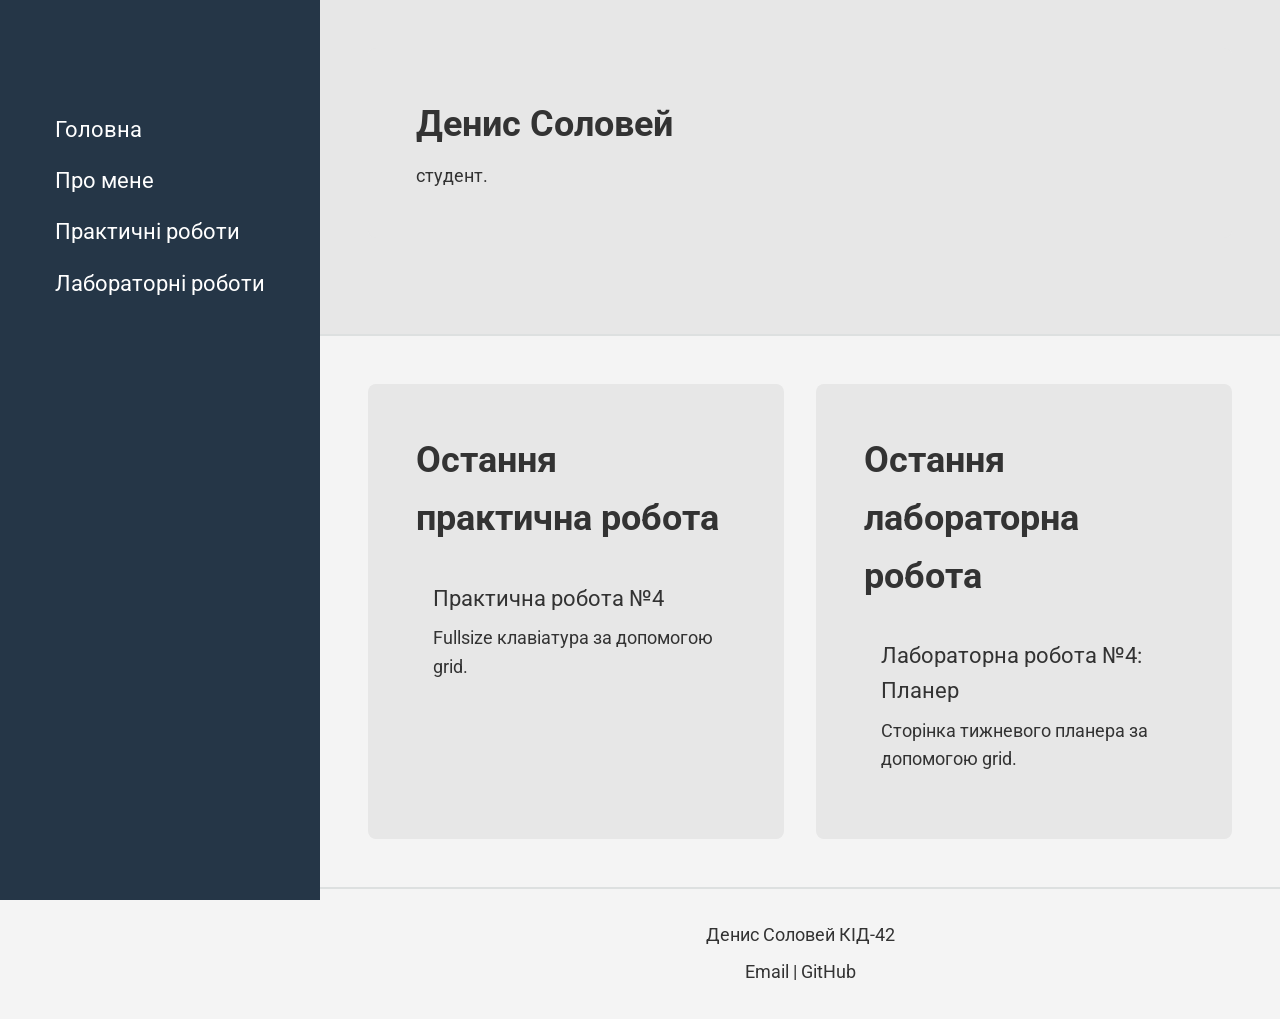
<file: index.html>
<!DOCTYPE html>
<html lang="uk">
<head>
    <meta charset="UTF-8">
    <meta name="viewport" content="width=device-width, initial-scale=1.0">
    <title>Головна</title>
    
    <link rel="preconnect" href="https://fonts.googleapis.com">
    <link rel="preconnect" href="https://fonts.gstatic.com" crossorigin>
    <link href="https://fonts.googleapis.com/css2?family=Roboto:ital,wght@0,100..900;1,100..900&display=swap" rel="stylesheet">

    <link rel="stylesheet" href="./styles.css">

    <meta name="viewport" content="width=device-width, initial-scale=1.0">
</head>

<body>
    <header class="headercontainer">
        <nav>
            <ul>
                <li><a href="index.html">Головна</a></li>
                <li><a href="about.html">Про мене</a></li>
                <li><a href="prs.html">Практичні роботи</a></li>
                <li><a href="labs.html">Лабораторні роботи</a></li>
            </ul>
        </nav>
    </header>
    <main>
        <div class="banner">
            <div class="wrapper">
                <div class="container">
                    <div>
                        <h1> Денис Соловей</h1>
                        <p>студент.</p>
                    </div>
                </div>
            </div>
        </div>
            
        

        <div class="wrapper">
            <div class="two-columns">
                <div class="container">
                <h1>Остання практична робота</h1>
                <ul>
                    <li>
                        <a href="./prs/pr4/pr4.html" class="work-card">
                            <h3>Практична робота №4</h3>
                            <p>Fullsize клавіатура за допомогою grid.</p>
                        </a>
                    </li>
                </ul>
            </div>

            <div class="container">
                <h1>Остання лабораторна робота</h1>
                <ul>
                    <li>
                        <a href="./labs/lab4/lab4.html" class="work-card">
                            <h3>Лабораторна робота №4: Планер</h3>
                            <p>Сторінка тижневого планера за допомогою grid.</p>
                        </a>
                    </li>
                </ul>
            </div>
        </div>  
    </main>

    <footer>
        <div class="footercontainter">
            <p>Денис Соловей КІД-42</p>
            <p>
                <a href="mailto:denis.solovey66@gmail.com">Email</a>
                |
                <a href="https://github.com/deNolD6" target="_blank">GitHub</a>
            </p>
        </div>
    </footer>

</body>
</html>
</file>
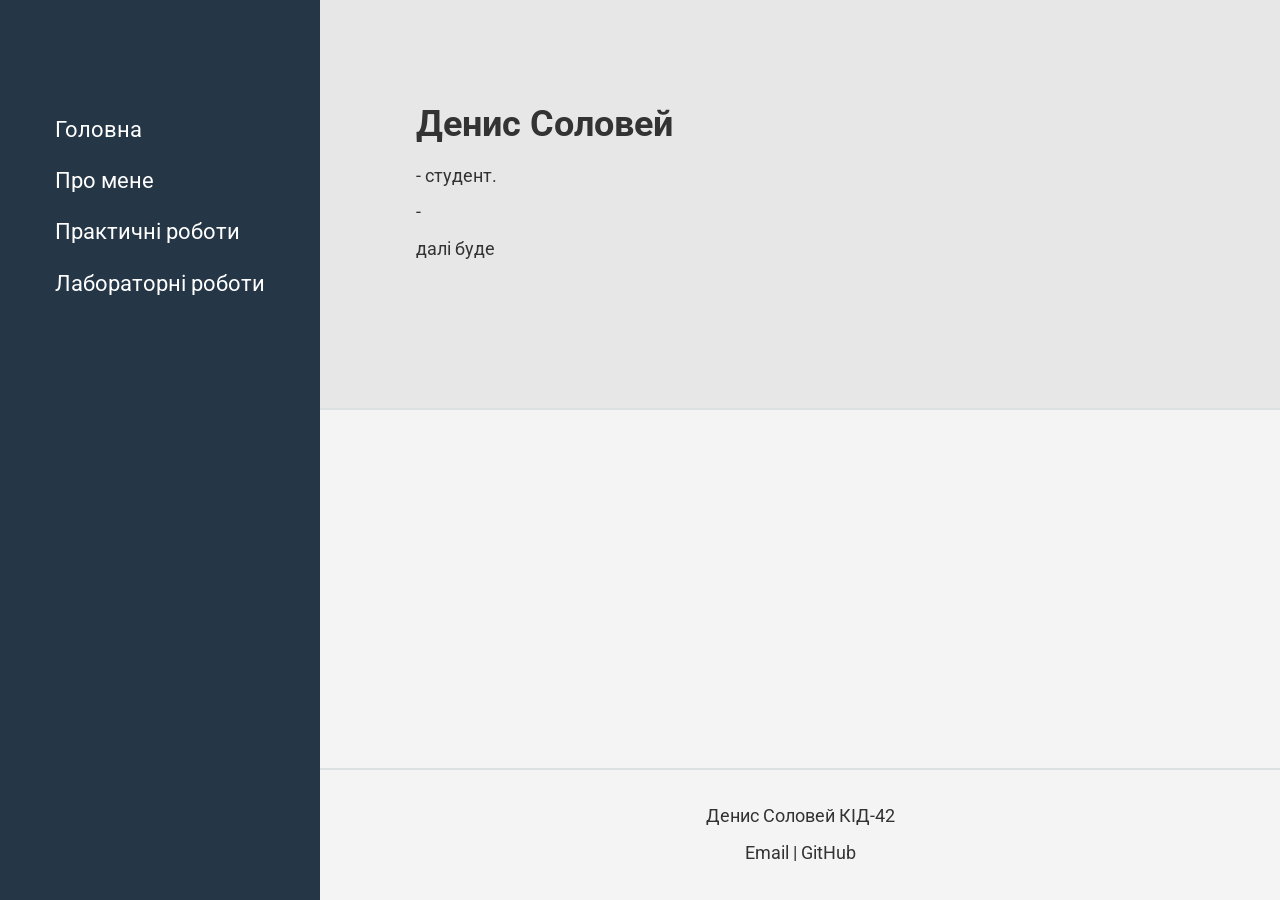
<file: about.html>
<!DOCTYPE html>
<html lang="uk">
<head>
    <meta charset="UTF-8">
    <meta name="viewport" content="width=device-width, initial-scale=1.0">
    <title>Про мене</title>
    
    <link rel="preconnect" href="https://fonts.googleapis.com">
    <link rel="preconnect" href="https://fonts.gstatic.com" crossorigin>
    <link href="https://fonts.googleapis.com/css2?family=Roboto:wght@400;500;700&display=swap" rel="stylesheet">
    <link rel="stylesheet" href="./styles.css">

    <meta name="viewport" content="width=device-width, initial-scale=1.0">
</head>
<body>

    <header class="headercontainer">
        <nav">
            <ul>
                <li><a href="index.html">Головна</a></li>
                <li><a href="about.html">Про мене</a></li>
                <li><a href="prs.html">Практичні роботи</a></li>
                <li><a href="labs.html">Лабораторні роботи</a></li>
            </ul>
        </nav>
    </header>

    <main>
        <div class="banner">
            <div class="wrapper">
                <div class="container">
                    <div>
                        <h1> Денис Соловей</h1>
                        <p>- студент.</p>
                        <p>- </p>
                        <p>далі буде</p>
                    </div>
                </div>
            </div>
        </div>
    </main>

    <footer>
        <div class="footercontainter">
            <p>Денис Соловей КІД-42</p>
            <p>
                <a href="mailto:denis.solovey66@gmail.com">Email</a>
                |
                <a href="https://github.com/deNolD6" target="_blank">GitHub</a>
            </p>
        </div>
    </footer>

</body>
</html>
</file>
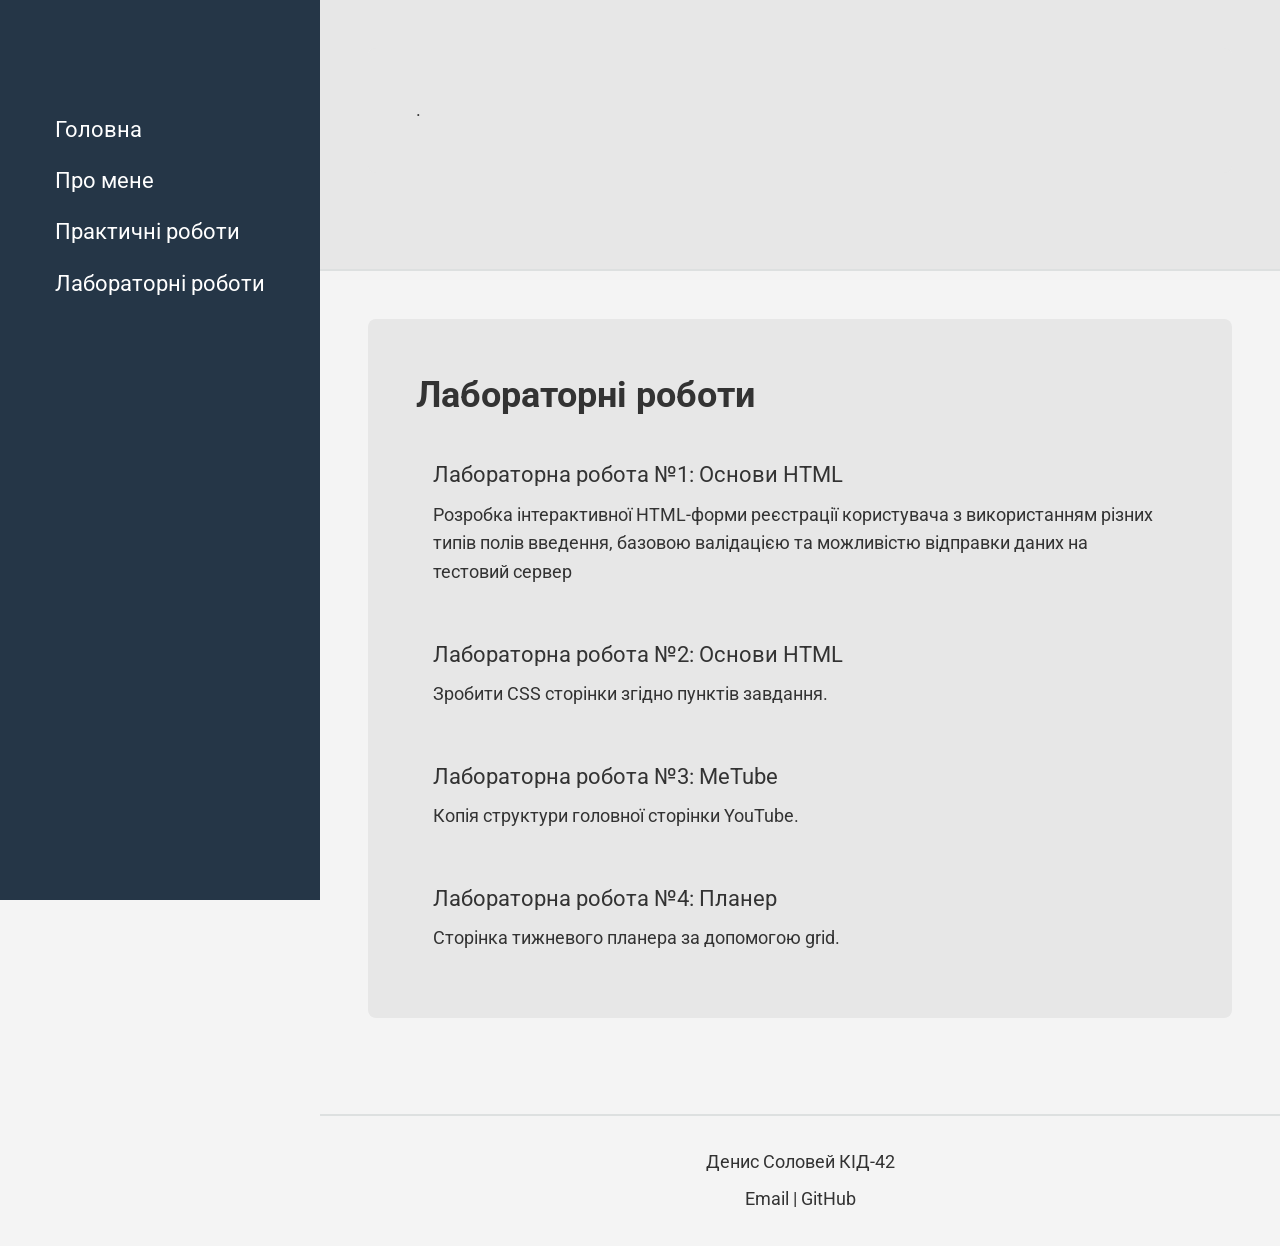
<file: labs.html>
<!DOCTYPE html>
<html lang="uk">
<head>
    <meta charset="UTF-8">
    <meta name="viewport" content="width=device-width, initial-scale=1.0">
    <title>Лабораторні роботи</title>
    
    <link rel="preconnect" href="https://fonts.googleapis.com">
    <link rel="preconnect" href="https://fonts.gstatic.com" crossorigin>
    <link href="https://fonts.googleapis.com/css2?family=Roboto:wght@400;500;700&display=swap" rel="stylesheet">
    <link rel="stylesheet" href="./styles.css">

    <meta name="viewport" content="width=device-width, initial-scale=1.0">
</head>
<body>

    <header class="headercontainer">
        <nav>
            <ul>
                <li><a href="index.html">Головна</a></li>
                <li><a href="about.html">Про мене</a></li>
                <li><a href="prs.html">Практичні роботи</a></li>
                <li><a href="labs.html">Лабораторні роботи</a></li>
            </ul>
        </nav>
    </header>

    <main>
        <div class="banner">
            <div class="wrapper">
                <div class="container">
                    <div>
                        .
                    </div>
                </div>
            </div>
        </div>

        <div class="wrapper">
            <div class="container">
                <h1>Лабораторні роботи</h1>
                <ul>
                    <li>
                        <a href="./labs/lab1/lab1.html" class="work-card">
                            <h3>Лабораторна робота №1: Основи HTML</h3>
                            <p>Розробка інтерактивної HTML-форми реєстрації користувача з використанням різних типів полів введення, базовою валідацією та можливістю відправки даних на тестовий сервер</p>
                        </a>
                    </li>
                    <li>
                        <a href="./labs/lab2/lab2.html" class="work-card">
                            <h3>Лабораторна робота №2: Основи HTML</h3>
                            <p>Зробити CSS сторінки згідно пунктів завдання.</p>
                        </a>
                    </li>
                    <li>
                        <a href="./prs/pr3/pr3.html" class="work-card">
                            <h3>Лабораторна робота №3: MeTube</h3>
                            <p>Копія структури головної сторінки YouTube.</p>
                        </a>
                    </li>
                    <li>
                        <a href="./labs/lab4/lab4.html" class="work-card">
                            <h3>Лабораторна робота №4: Планер</h3>
                            <p>Сторінка тижневого планера за допомогою grid.</p>
                        </a>
                    </li>
                </ul>
                
            </div>
        </div>
    </main>

    <footer>
        <div class="footercontainter">
            <p>Денис Соловей КІД-42</p>
            <p>
                <a href="mailto:denis.solovey66@gmail.com">Email</a>
                |
                <a href="https://github.com/deNolD6" target="_blank">GitHub</a>
            </p>
        </div>
    </footer>

</body>
</html>
</file>
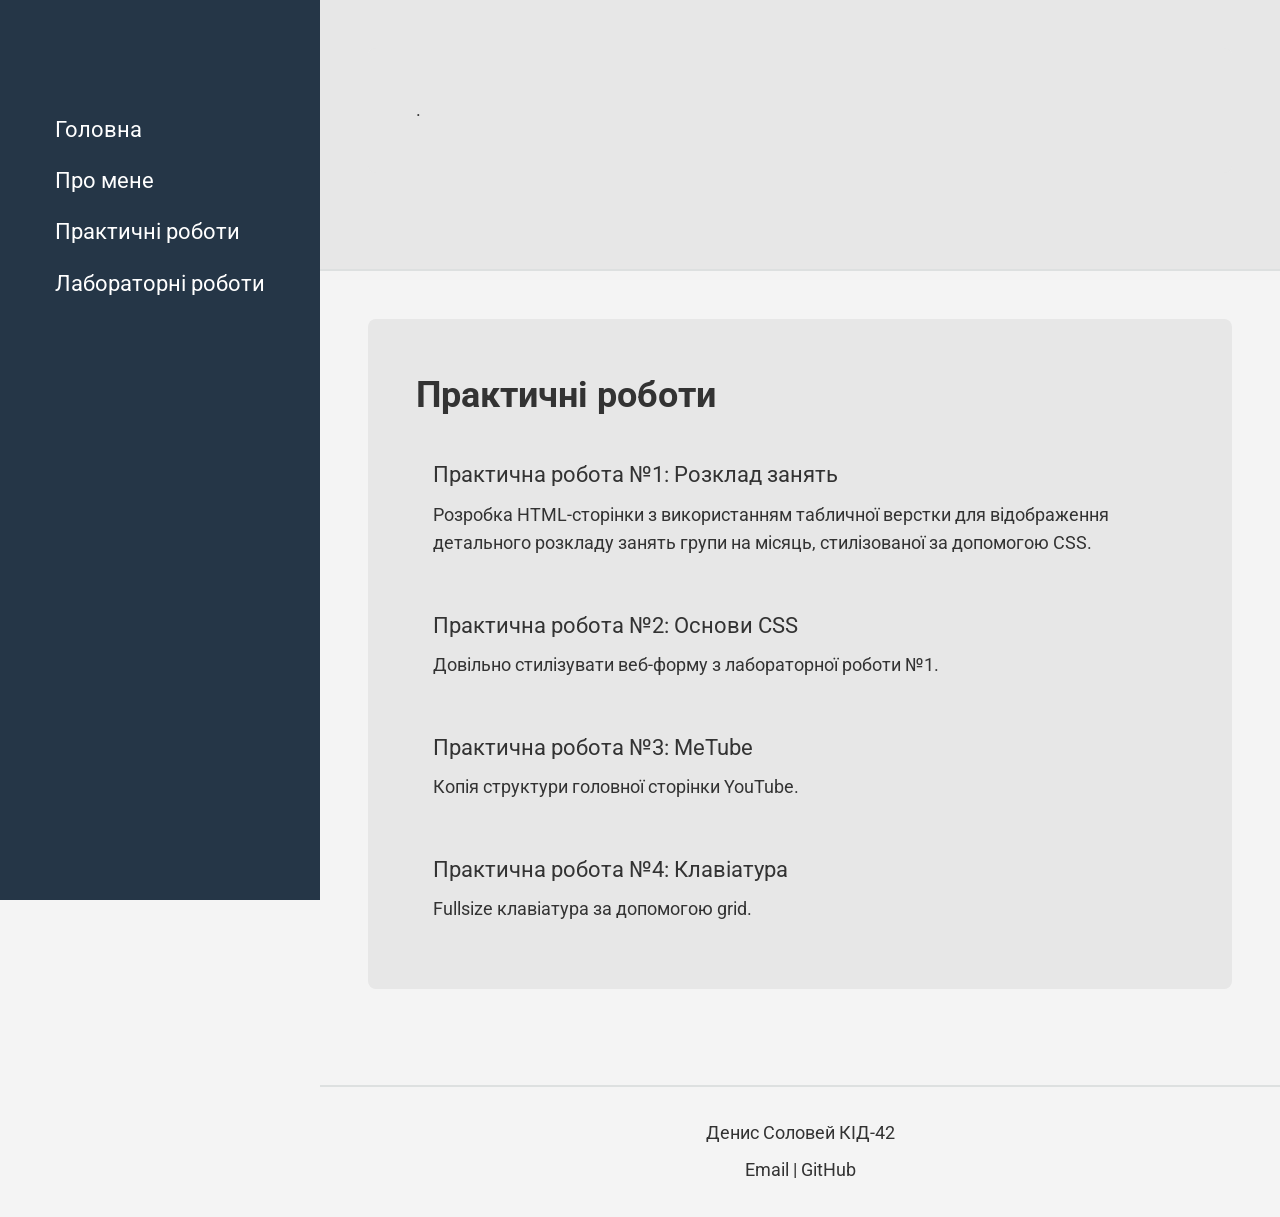
<file: prs.html>
<!DOCTYPE html>
<html lang="uk">
<head>
    <meta charset="UTF-8">
    <meta name="viewport" content="width=device-width, initial-scale=1.0">
    <title>Практичні роботи</title>
    
    <link rel="preconnect" href="https://fonts.googleapis.com">
    <link rel="preconnect" href="https://fonts.gstatic.com" crossorigin>
    <link href="https://fonts.googleapis.com/css2?family=Roboto:wght@400;500;700&display=swap" rel="stylesheet">
    <link rel="stylesheet" href="./styles.css">

    <meta name="viewport" content="width=device-width, initial-scale=1.0">
</head>
<body>

    <header class="headercontainer">
        <nav>
            <ul>
                <li><a href="index.html">Головна</a></li>
                <li><a href="about.html">Про мене</a></li>
                <li><a href="prs.html">Практичні роботи</a></li>
                <li><a href="labs.html">Лабораторні роботи</a></li>
            </ul>
        </nav>
    </header>

    <main>
        <div class="banner">
            <div class="wrapper">
                <div class="container">
                    <div>
                        .
                        
                    </div>
                </div>
            </div>
        </div>

        <div class="wrapper">
            <div class="container">
                <h1>Практичні роботи</h1>
                <ul>
                    <li>
                        <a href="./prs/pr1/pr1.html" class="work-card">
                            <h3>Практична робота №1: Розклад занять</h3>
                            <p>Розробка HTML-сторінки з використанням табличної верстки для відображення детального розкладу занять групи на місяць, стилізованої за допомогою CSS.</p>
                        </a>
                    </li>
                    <li>
                        <a href="./labs/lab1/lab1.html" class="work-card">
                            <h3>Практична робота №2: Основи CSS</h3>
                            <p>Довільно стилізувати веб-форму з лабораторної роботи №1.</p>
                        </a>
                    </li>
                   <li>
                        <a href="./prs/pr3/pr3.html" class="work-card">
                            <h3>Практична робота №3: MeTube</h3>
                            <p>Копія структури головної сторінки YouTube.</p>
                        </a>
                    </li> 
                    <li>
                        <a href="./prs/pr4/pr4.html" class="work-card">
                            <h3>Практична робота №4: Клавіатура</h3>
                            <p>Fullsize клавіатура за допомогою grid.</p>
                        </a>
                    </li> 
                </ul>
            </div>
        </div>
    </main>

    <footer>
        <div class="footercontainter">
            <p>Денис Соловей КІД-42</p>
            <p>
                <a href="mailto:denis.solovey66@gmail.com">Email</a>
                |
                <a href="https://github.com/deNolD6" target="_blank">GitHub</a>
            </p>
        </div>
    </footer>

</body>
</html>
</file>
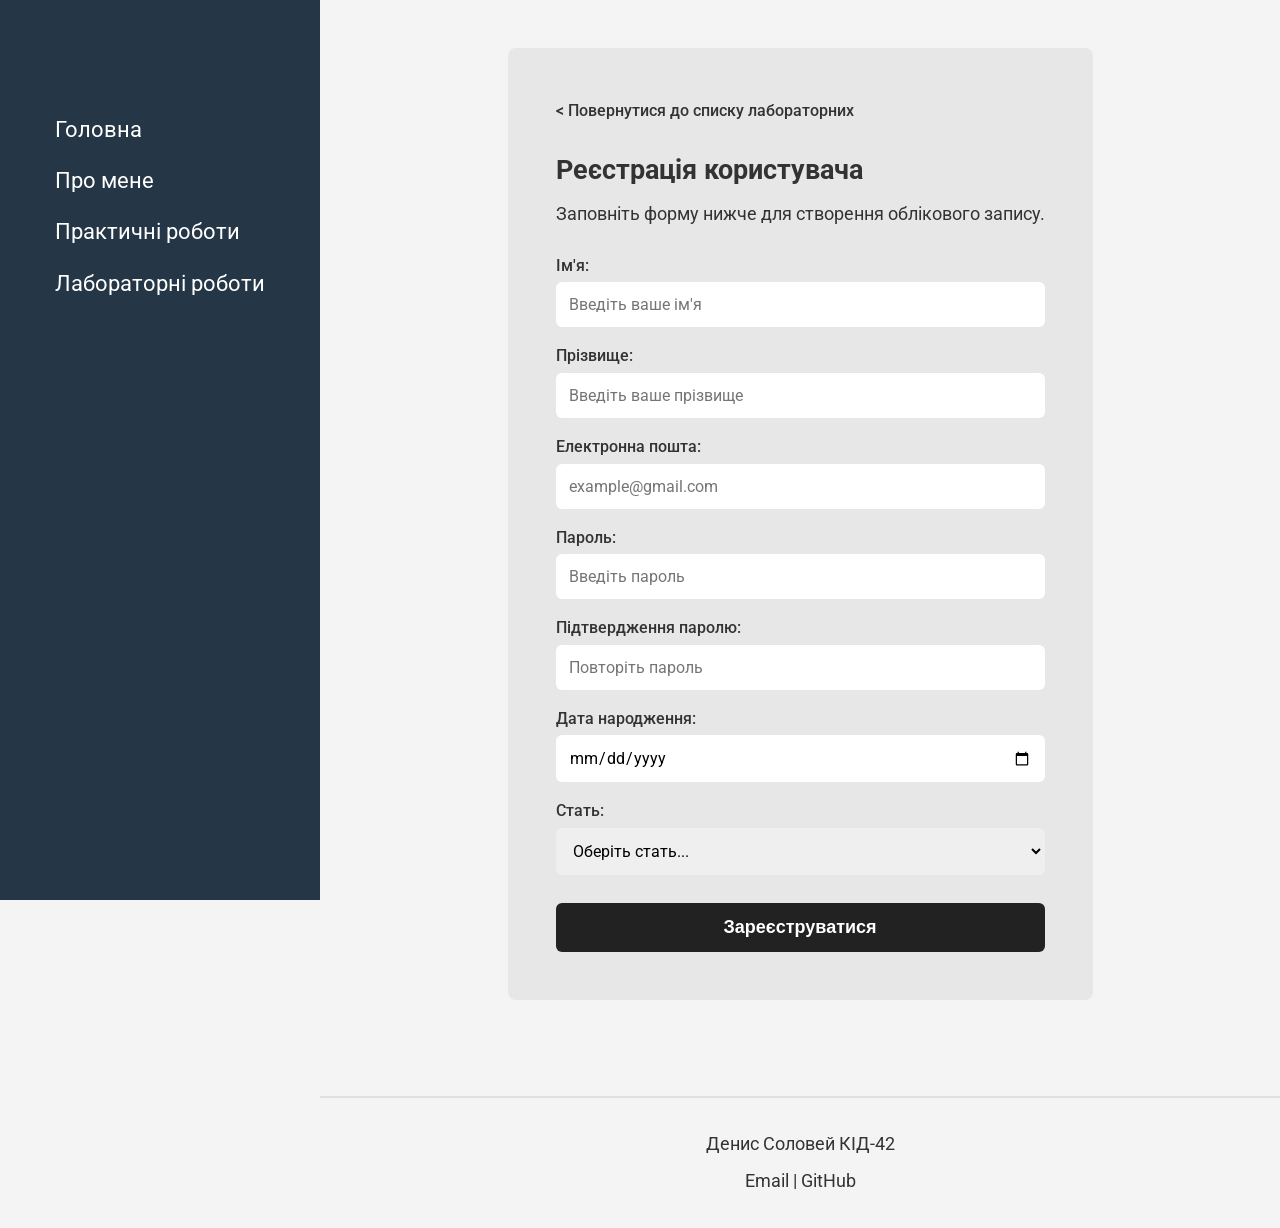
<file: labs/lab1/lab1.html>
<!DOCTYPE html>
<html lang="uk">
<head>
    <meta charset="UTF-8">
    <meta name="viewport" content="width=device-width, initial-scale=1.0">
    <title>Лабораторна робота №1</title>
    <link href="https://fonts.googleapis.com/css2?family=Roboto:wght@400;500;700&display=swap" rel="stylesheet">
    <link rel="stylesheet" href="../../styles.css">
    <link rel="stylesheet" href="lab1.css">

    <meta name="viewport" content="width=device-width, initial-scale=1.0">
</head>
<body>

    
    <header class="headercontainer">
        <nav>
            <ul>
                <li><a href="../../index.html">Головна</a></li>
                <li><a href="../../about.html">Про мене</a></li>
                <li><a href="../../prs.html">Практичні роботи</a></li>
                <li><a href="../../labs.html">Лабораторні роботи</a></li>
            </ul>
        </nav>
    </header>

    <main>
        <div class="wrapper2">
            <div class="container">
                
                <a href="../../labs.html" class="back-link">< Повернутися до списку лабораторних</a>
                
                <h2 style="margin-top: 24px;">Реєстрація користувача</h2>
                <p>Заповніть форму нижче для створення облікового запису.</p>

                
                <form action="https://webhook.site/4286625d-e7c4-4544-8a9a-938655169fe6" method="POST" class="registration-form">
                    
                    <div class="formgroup">
                        <label for="fname">Ім'я:</label>
                        <input type="text" id="fname" name="first_name" required placeholder="Введіть ваше ім'я">
                    </div>

                    <div class="formgroup">
                        <label for="lname">Прізвище:</label>
                        <input type="text" id="lname" name="last_name" required placeholder="Введіть ваше прізвище">
                    </div>

                    <div class="formgroup">
                        <label for="email">Електронна пошта:</label>
                        <input type="email" id="email" name="user_email" required placeholder="example@gmail.com">
                    </div>

                    <div class="formgroup">
                        <label for="pwd">Пароль:</label>
                        <input type="password" id="pwd" name="password" required placeholder="Введіть пароль">
                    </div>

                    <div class="formgroup">
                        <label for="pwd_confirm">Підтвердження паролю:</label>
                        <input type="password" id="pwd_confirm" name="password_confirmation" required placeholder="Повторіть пароль">
                    </div>

                    
                    <div class="formgroup">
                        <label for="dob">Дата народження:</label>
                        <input type="date" id="dob" name="date_of_birth">
                    </div>

                    <div class="formgroup">
                        <label for="gender">Стать:</label>
                        <select id="gender" name="gender">
                            <option value="">Оберіть стать...</option>
                            <option value="male">Чоловіча</option>
                            <option value="female">Жіноча</option>
                            <option value="other">Інше</option>
                        </select>
                    </div>

                    <input type="submit" value="Зареєструватися" class="submit-btn">
                </form>

            </div>
        </div>
    </main>

    <footer>
        <div class="footercontainter">
            <p>Денис Соловей КІД-42</p>
            <p>
                <a href="mailto:denis.solovey66@gmail.com">Email</a>
                |
                <a href="https://github.com/deNolD6" target="_blank">GitHub</a>
            </p>
        </div>
    </footer>
</body>
</html>
</file>
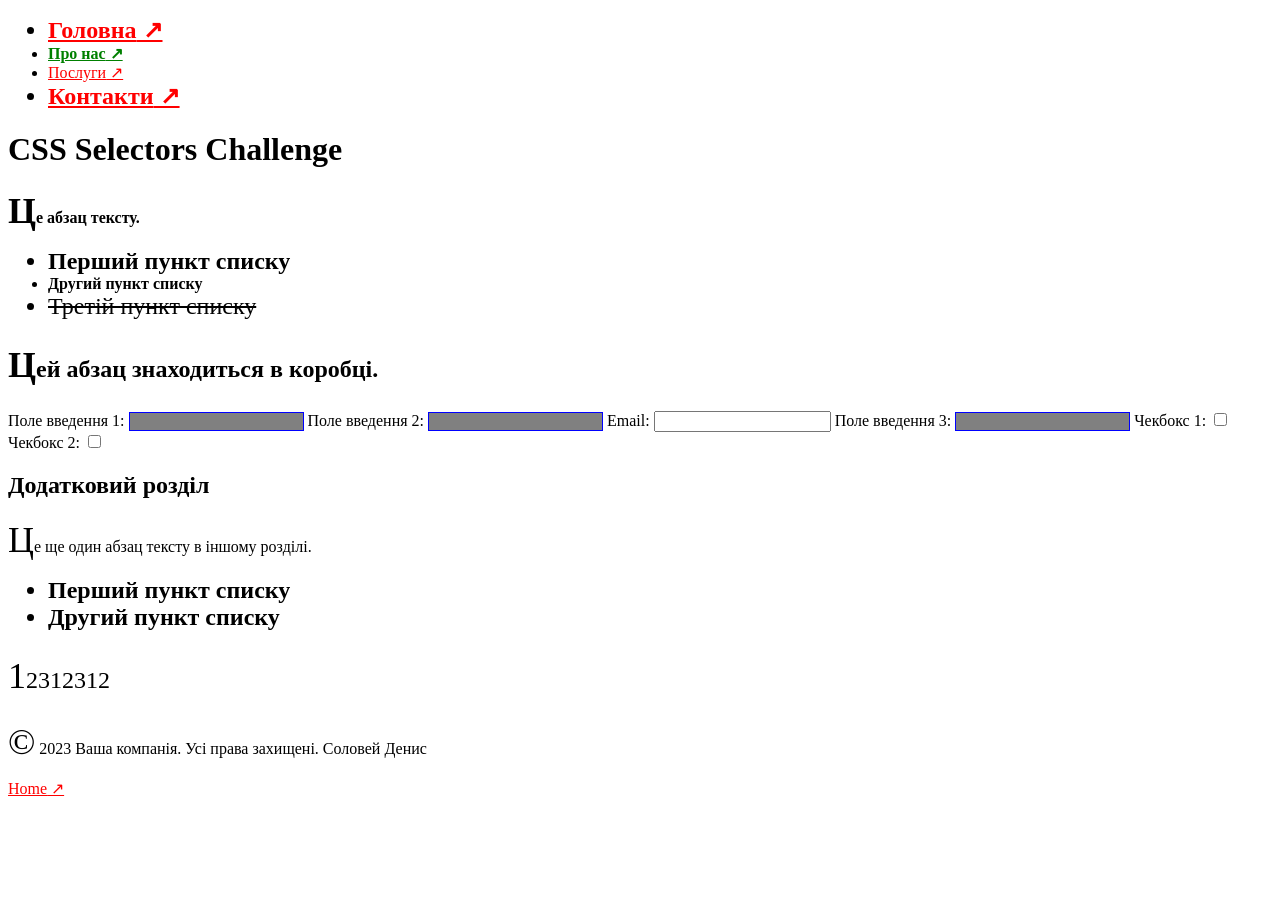
<file: labs/lab2/lab2.html>
<!DOCTYPE html>
<html lang="en">
<head>
    <meta charset="UTF-8">
    <meta name="viewport" content="width=device-width, initial-scale=1.0">
    <link href="https://fonts.googleapis.com/css2?family=Roboto:wght@400;500;700&display=swap" rel="stylesheet">
    <link rel="stylesheet" href="lab2.css">
    <title>CSS Selectors Challenge</title>
</head>
<body>
    <header>
        <nav>
            <ul>
                <li><a href="../../index.html">Головна</a></li>
                <li><a href="https://example.com">Про нас</a></li>
                <li><a href="#">Послуги</a></li>
                <li><a href="http://notrealsite.ua">Контакти</a></li>
            </ul>
        </nav>
    </header>
    <div class="container">
        <h1>CSS Selectors Challenge</h1>
        <p>Це абзац тексту.</p>
        <ul>
            <li>Перший пункт списку</li>
            <li class="special">Другий пункт списку</li>
            <li>Третій пункт списку</li>
        </ul>
        <div class="box">
            <p>Цей абзац знаходиться в коробці.</p>
        </div>
        <form>
            <label for="input1">Поле введення 1:</label>
            <input type="text" id="input1">
            <label for="input2">Поле введення 2:</label>
            <input type="text" id="input2" disabled>
            <label for="email1">Email:</label>
            <input type="email" id="email1">
            <label for="input3">Поле введення 3:</label>
            <input type="text" id="input3">
            <label for="check1">Чекбокс 1:</label>
            <input type="checkbox" id="check1">
            <label for="check2">Чекбокс 2:</label>
            <input type="checkbox" id="check2">
        </form>
    </div>
    <section>
        <h2>Додатковий розділ</h2>
        <p>Це ще один абзац тексту в іншому розділі.</p>
        <ul>
            <li>Перший пункт списку</li>
            <li>Другий пункт списку</li>
        </ul>
    </section>
    <footer>
        <p>12312312</p>
        <p>&copy; 2023 Ваша компанія. Усі права захищені.</p>
        <a href="#">Home</a>
    </footer>
</body>
</html>
</file>
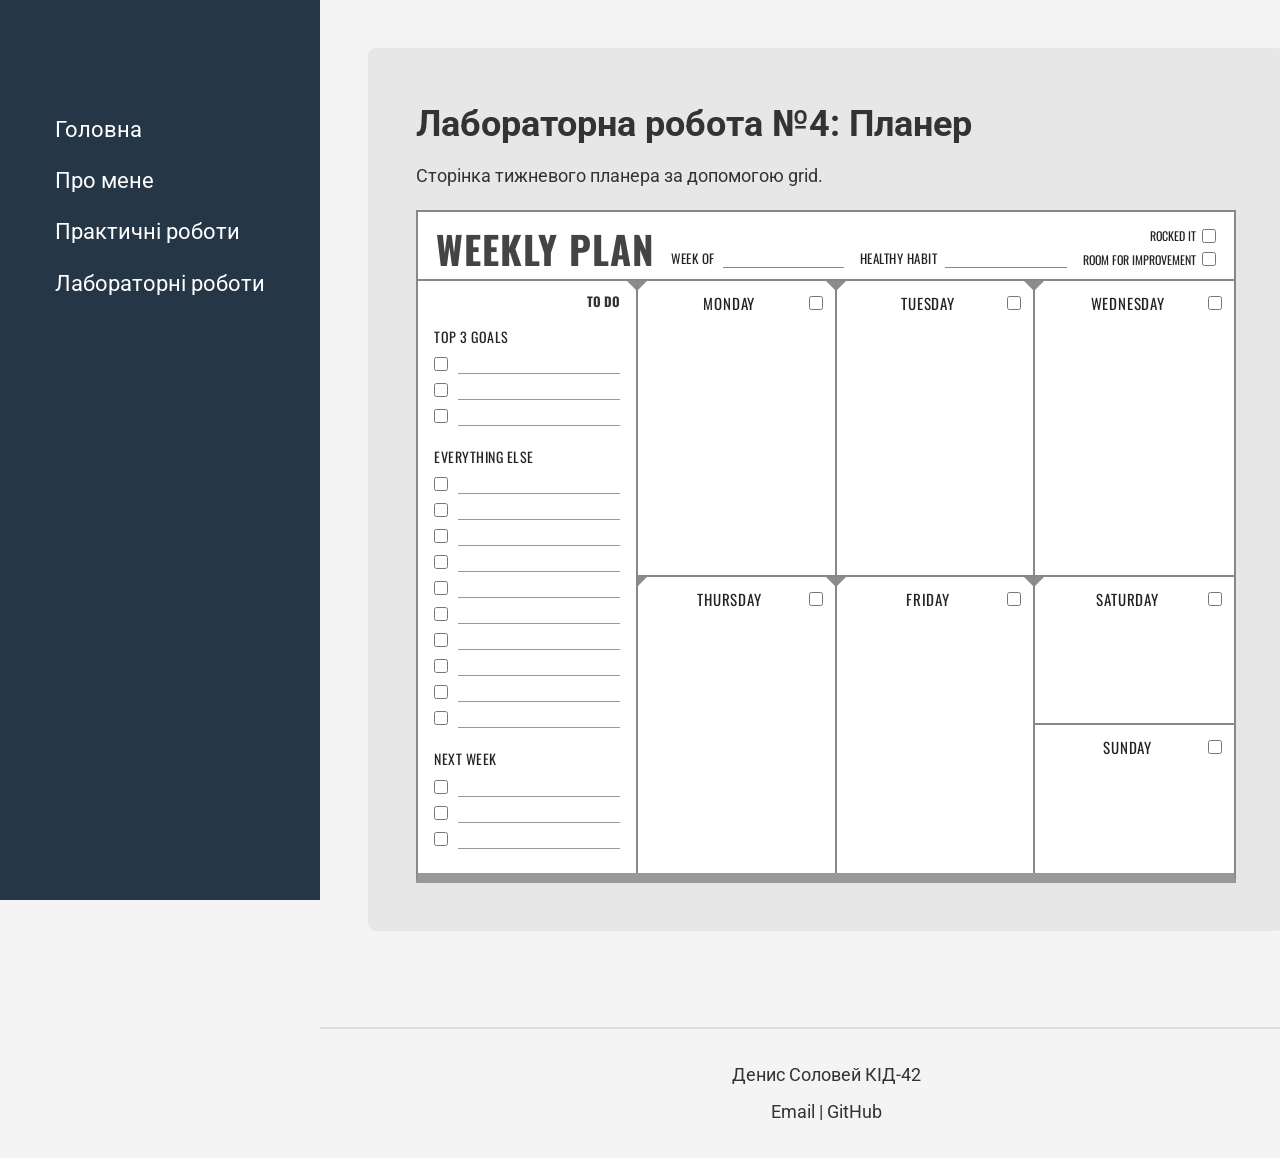
<file: labs/lab4/lab4.html>
<!DOCTYPE html>
<html lang="uk">
<head>
    <meta charset="UTF-8">
    <meta name="viewport" content="width=device-width, initial-scale=1.0">
    <title>Лабораторна робота №4</title>

    <link rel="preconnect" href="https://fonts.googleapis.com">
    <link rel="preconnect" href="https://fonts.gstatic.com" crossorigin>
    <link href="https://fonts.googleapis.com/css2?family=Oswald:wght@500;700&family=Roboto:wght@400;500;700&display=swap" rel="stylesheet">

    <link rel="stylesheet" href="../../styles.css">
    <link rel="stylesheet" href="./lab4.css">
</head>
<body>
    <header class="headercontainer">
        <nav>
            <ul>
                <li><a href="../../index.html">Головна</a></li>
                <li><a href="../../about.html">Про мене</a></li>
                <li><a href="../../prs.html">Практичні роботи</a></li>
                <li><a href="../../labs.html">Лабораторні роботи</a></li>
            </ul>
        </nav>
    </header>

    <main>
        <div class="wrapper">
            <div class="container">
                <h1>Лабораторна робота №4: Планер</h1/-*    >
                <p>Сторінка тижневого планера за допомогою grid.</p>

                <div class="planner-scroll">
                    <div class="planner">
                        
                        <div class="planner-header">
                            <h2 class="planner-title">WEEKLY PLAN</h2>

                            <label class="header-field">
                                <span>WEEK OF</span>
                                <input type="text">
                            </label>

                            <label class="header-field">
                                <span>HEALTHY HABIT</span>
                                <input type="text">
                            </label>

                            <div class="header-checks">
                                <label class="check-label">
                                    <span>ROCKED IT</span>
                                    <input type="checkbox">
                                </label>
                                <label class="check-label">
                                    <span>ROOM FOR IMPROVEMENT</span>
                                    <input type="checkbox">
                                </label>
                            </div>
                        </div>

                        
                        <aside class="todo-col">
                            <div class="todo-tag">TO DO</div>

                            <section class="todo-section">
                                <h3>TOP 3 GOALS</h3>
                                <div class="todo-row"><input type="checkbox"><input type="text"></div>
                                <div class="todo-row"><input type="checkbox"><input type="text"></div>
                                <div class="todo-row"><input type="checkbox"><input type="text"></div>
                            </section>

                            <section class="todo-section">
                                <h3>EVERYTHING ELSE</h3>
                                <div class="todo-row"><input type="checkbox"><input type="text"></div>
                                <div class="todo-row"><input type="checkbox"><input type="text"></div>
                                <div class="todo-row"><input type="checkbox"><input type="text"></div>
                                <div class="todo-row"><input type="checkbox"><input type="text"></div>
                                <div class="todo-row"><input type="checkbox"><input type="text"></div>
                                <div class="todo-row"><input type="checkbox"><input type="text"></div>
                                <div class="todo-row"><input type="checkbox"><input type="text"></div>
                                <div class="todo-row"><input type="checkbox"><input type="text"></div>
                                <div class="todo-row"><input type="checkbox"><input type="text"></div>
                                <div class="todo-row"><input type="checkbox"><input type="text"></div>
                            </section>

                            <section class="todo-section">
                                <h3>NEXT WEEK</h3>
                                <div class="todo-row"><input type="checkbox"><input type="text"></div>
                                <div class="todo-row"><input type="checkbox"><input type="text"></div>
                                <div class="todo-row"><input type="checkbox"><input type="text"></div>
                            </section>
                        </aside>

                        
                        <section class="days-grid">
                            <div class="day-card">
                                <div class="day-head">
                                    <h3>MONDAY</h3>
                                    <input type="checkbox">
                                </div>
                                <textarea></textarea>
                            </div>

                            <div class="day-card">
                                <div class="day-head">
                                    <h3>TUESDAY</h3>
                                    <input type="checkbox">
                                </div>
                                <textarea></textarea>
                            </div>

                            <div class="day-card">
                                <div class="day-head">
                                    <h3>WEDNESDAY</h3>
                                    <input type="checkbox">
                                </div>
                                <textarea></textarea>
                            </div>

                            <div class="day-card">
                                <div class="day-head">
                                    <h3>THURSDAY</h3>
                                    <input type="checkbox">
                                </div>
                                <textarea></textarea>
                            </div>

                            <div class="day-card">
                                <div class="day-head">
                                    <h3>FRIDAY</h3>
                                    <input type="checkbox">
                                </div>
                                <textarea></textarea>
                            </div>

                            
                            <div class="weekend-col">
                                <div class="day-card">
                                    <div class="day-head">
                                        <h3>SATURDAY</h3>
                                        <input type="checkbox">
                                    </div>
                                    <textarea></textarea>
                                </div>

                                <div class="day-card">
                                    <div class="day-head">
                                        <h3>SUNDAY</h3>
                                        <input type="checkbox">
                                    </div>
                                    <textarea></textarea>
                                </div>
                            </div>
                        </section>
                    </div>
                </div>
            </div>
        </div>
    </main>

    <footer>
        <div class="footercontainter">
            <p>Денис Соловей КІД-42</p>
            <p>
                <a href="mailto:denis.solovey66@gmail.com">Email</a>
                |
                <a href="https://github.com/deNolD6" target="_blank">GitHub</a>
            </p>
        </div>
    </footer>
</body>
</html>
</file>
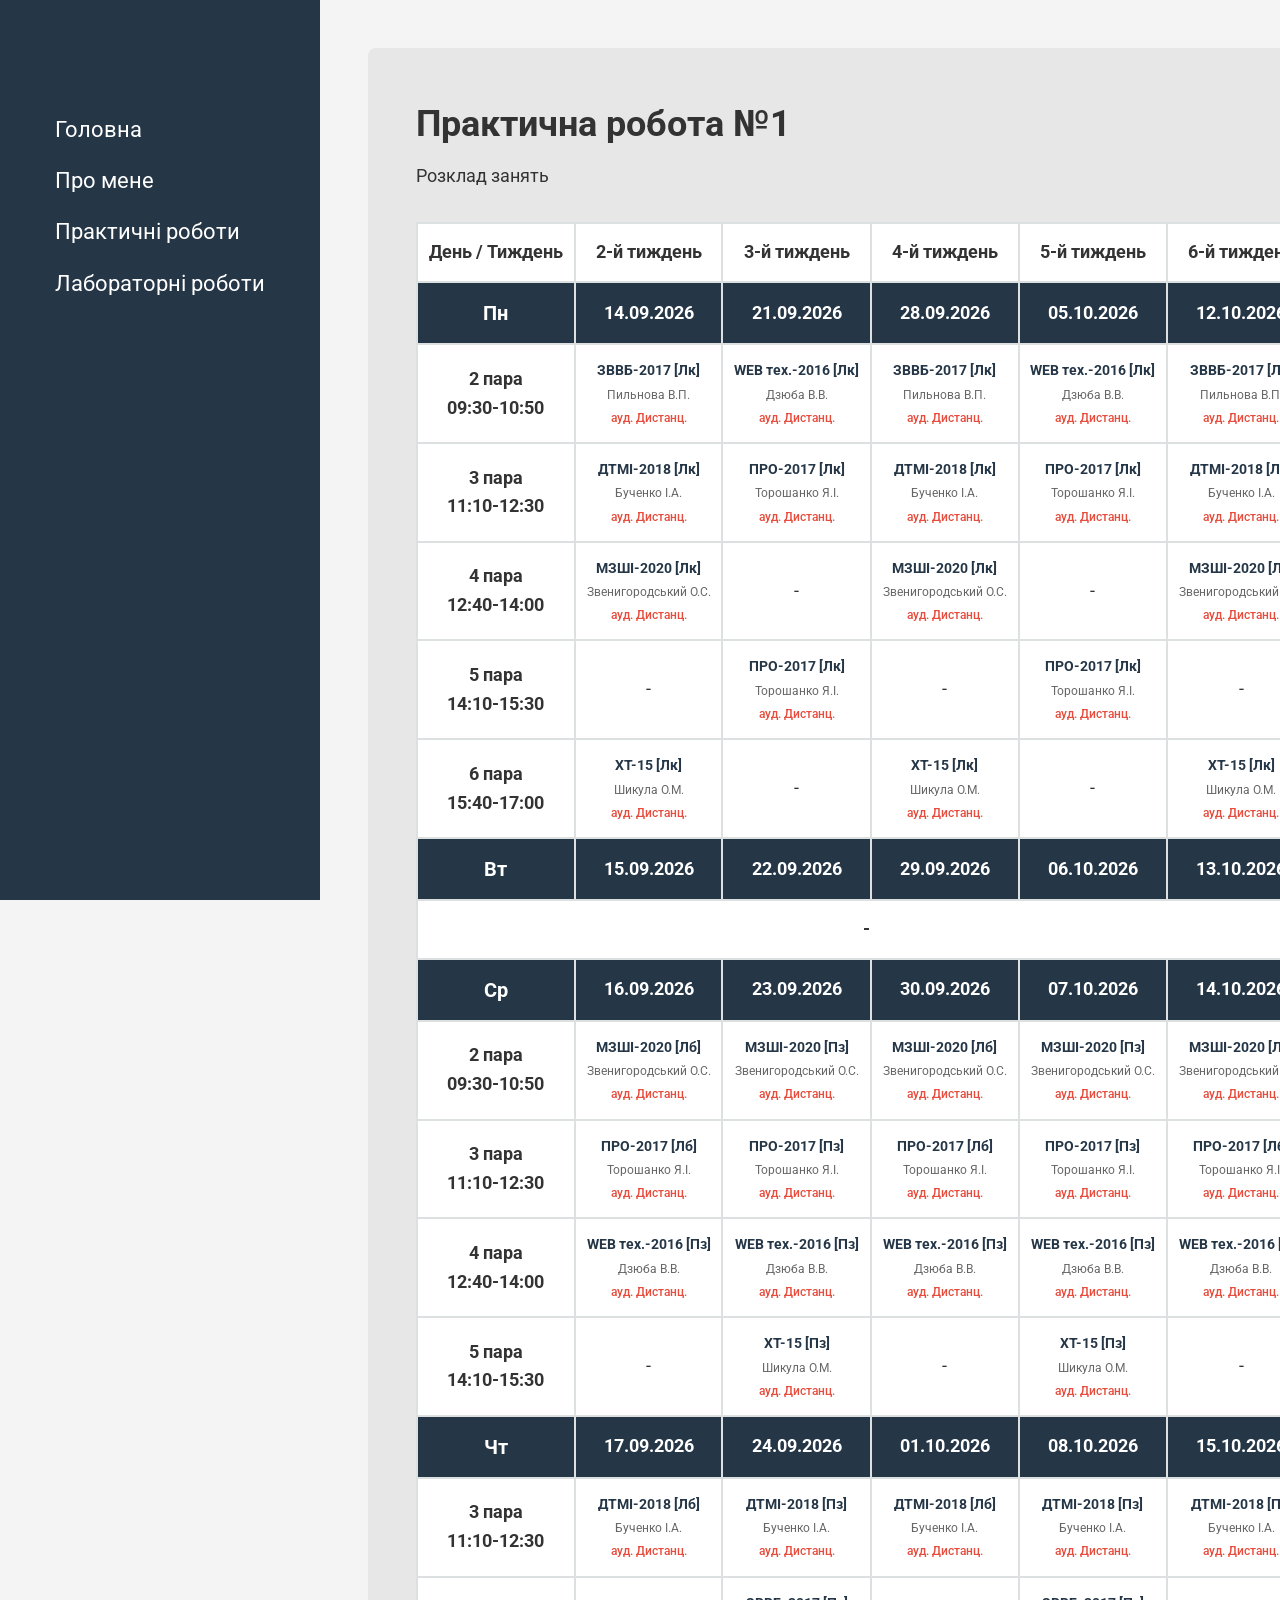
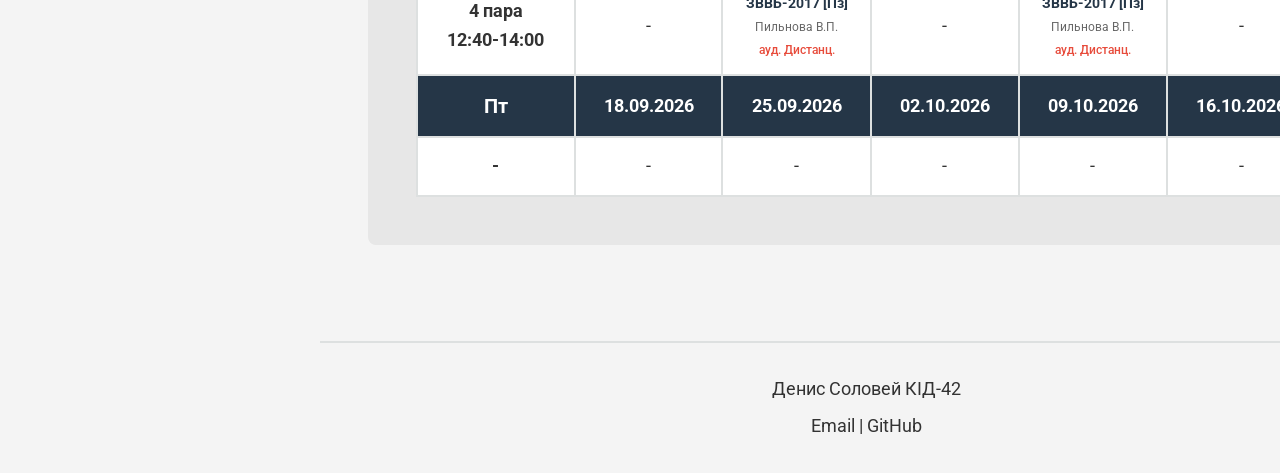
<file: prs/pr1/pr1.html>
<!DOCTYPE html>
<html lang="uk">
<head>
    <meta charset="UTF-8">
    <meta name="viewport" content="width=device-width, initial-scale=1.0">
    <title>Практична робота №1</title>
    
    <link rel="preconnect" href="https://fonts.googleapis.com">
    <link rel="preconnect" href="https://fonts.gstatic.com" crossorigin>
    <link href="https://fonts.googleapis.com/css2?family=Roboto:wght@400;500;700&display=swap" rel="stylesheet">
    
    
    <link rel="stylesheet" href="../../styles.css">
    <link rel="stylesheet" href="pr1.css">

    <meta name="viewport" content="width=device-width, initial-scale=1.0">
</head>
<body>

    
    <header class="headercontainer">
        <nav>
            <ul>
                <li><a href="../../index.html">Головна</a></li>
                <li><a href="../../about.html">Про мене</a></li>
                <li><a href="../../prs.html">Практичні роботи</a></li>
                <li><a href="../../labs.html">Лабораторні роботи</a></li>
            </ul>
        </nav>
    </header>

    <main>
       

        <div class="wrapper">
            <div class="container">
                <h1>Практична робота №1</h1>
                <p>Розклад занять</p>
                                
                <div style="margin-top: 32px;">
                    <div class="scroll">
                        <table class="table">
                            
                            <thead>
                                <tr>
                                    <th>День / Тиждень</th>
                                    <th>2-й тиждень</th>
                                    <th>3-й тиждень</th>
                                    <th>4-й тиждень</th>
                                    <th>5-й тиждень</th>
                                    <th>6-й тиждень</th>
                                </tr>
                            </thead>
                            <tbody>
                                
                                <tr style="background-color: #253647; color: white;">
                                    <td style="font-size: 20px; color: white;"><strong>Пн</strong></td>
                                    <td style="font-weight: bold; color: white;">14.09.2026</td>
                                    <td style="font-weight: bold; color: white;">21.09.2026</td>
                                    <td style="font-weight: bold; color: white;">28.09.2026</td>
                                    <td style="font-weight: bold; color: white;">05.10.2026</td>
                                    <td style="font-weight: bold; color: white;">12.10.2026</td>
                                </tr>
                                <tr>
                                    <td><strong>2 пара<br>09:30-10:50</strong></td>
                                    <td>
                                        <div class="subject">ЗВВБ-2017 [Лк]</div>
                                        <div class="teacher">Пильнова В.П.</div>
                                        <div class="room">ауд. Дистанц.</div>
                                    </td>
                                    <td>
                                        <div class="subject">WEB тех.-2016 [Лк]</div>
                                        <div class="teacher">Дзюба В.В.</div>
                                        <div class="room">ауд. Дистанц.</div>
                                    </td>
                                    <td>
                                        <div class="subject">ЗВВБ-2017 [Лк]</div>
                                        <div class="teacher">Пильнова В.П.</div>
                                        <div class="room">ауд. Дистанц.</div>
                                    </td>
                                    <td>
                                        <div class="subject">WEB тех.-2016 [Лк]</div>
                                        <div class="teacher">Дзюба В.В.</div>
                                        <div class="room">ауд. Дистанц.</div>
                                    </td>
                                    <td>
                                        <div class="subject">ЗВВБ-2017 [Лк]</div>
                                        <div class="teacher">Пильнова В.П.</div>
                                        <div class="room">ауд. Дистанц.</div>
                                    </td>
                                </tr>
                                <tr>
                                    <td><strong>3 пара<br>11:10-12:30</strong></td>
                                    <td>
                                        <div class="subject">ДТМІ-2018 [Лк]</div>
                                        <div class="teacher">Бученко І.А.</div>
                                        <div class="room">ауд. Дистанц.</div>
                                    </td>
                                    <td>
                                        <div class="subject">ПРО-2017 [Лк]</div>
                                        <div class="teacher">Торошанко Я.І.</div>
                                        <div class="room">ауд. Дистанц.</div>
                                    </td>
                                    <td>
                                        <div class="subject">ДТМІ-2018 [Лк]</div>
                                        <div class="teacher">Бученко І.А.</div>
                                        <div class="room">ауд. Дистанц.</div>
                                    </td>
                                    <td>
                                        <div class="subject">ПРО-2017 [Лк]</div>
                                        <div class="teacher">Торошанко Я.І.</div>
                                        <div class="room">ауд. Дистанц.</div>
                                    </td>
                                    <td>
                                        <div class="subject">ДТМІ-2018 [Лк]</div>
                                        <div class="teacher">Бученко І.А.</div>
                                        <div class="room">ауд. Дистанц.</div>
                                    </td>
                                </tr>
                                <tr>
                                    <td><strong>4 пара<br>12:40-14:00</strong></td>
                                    <td>
                                        <div class="subject">МЗШІ-2020 [Лк]</div>
                                        <div class="teacher">Звенигородський О.С.</div>
                                        <div class="room">ауд. Дистанц.</div>
                                    </td>
                                    <td>-</td>
                                    <td>
                                        <div class="subject">МЗШІ-2020 [Лк]</div>
                                        <div class="teacher">Звенигородський О.С.</div>
                                        <div class="room">ауд. Дистанц.</div>
                                    </td>
                                    <td>-</td>
                                    <td>
                                        <div class="subject">МЗШІ-2020 [Лк]</div>
                                        <div class="teacher">Звенигородський О.С.</div>
                                        <div class="room">ауд. Дистанц.</div>
                                    </td>
                                </tr>
                                <tr>
                                    <td><strong>5 пара<br>14:10-15:30</strong></td>
                                    <td>-</td>
                                    <td>
                                        <div class="subject">ПРО-2017 [Лк]</div>
                                        <div class="teacher">Торошанко Я.І.</div>
                                        <div class="room">ауд. Дистанц.</div>
                                    </td>
                                    <td>-</td>
                                    <td>
                                        <div class="subject">ПРО-2017 [Лк]</div>
                                        <div class="teacher">Торошанко Я.І.</div>
                                        <div class="room">ауд. Дистанц.</div>
                                    </td>
                                    <td>-</td>
                                </tr>
                                <tr>
                                    <td><strong>6 пара<br>15:40-17:00</strong></td>
                                    <td>
                                        <div class="subject">ХТ-15 [Лк]</div>
                                        <div class="teacher">Шикула О.М.</div>
                                        <div class="room">ауд. Дистанц.</div>
                                    </td>
                                    <td>-</td>
                                    <td>
                                        <div class="subject">ХТ-15 [Лк]</div>
                                        <div class="teacher">Шикула О.М.</div>
                                        <div class="room">ауд. Дистанц.</div>
                                    </td>
                                    <td>-</td>
                                    <td>
                                        <div class="subject">ХТ-15 [Лк]</div>
                                        <div class="teacher">Шикула О.М.</div>
                                        <div class="room">ауд. Дистанц.</div>
                                    </td>
                                </tr>
                        
                                
                                <tr style="background-color: #253647; color: white;">
                                    <td style="font-size: 20px;"><strong>Вт</strong></td>
                                    <td style="font-weight: bold; color: white;">15.09.2026</td>
                                    <td style="font-weight: bold; color: white;">22.09.2026</td>
                                    <td style="font-weight: bold; color: white;">29.09.2026</td>
                                    <td style="font-weight: bold; color: white;">06.10.2026</td>
                                    <td style="font-weight: bold; color: white;">13.10.2026</td>
                                </tr>
                                
                                <tr>
                                    <td colspan="6"><strong>-</strong></td>
                                </tr>
                                
                                <tr style="background-color: #253647; color: white;">
                                    <td style="font-size: 20px;"><strong>Ср</strong></td>
                                    <td style="font-weight: bold; color: white;">16.09.2026</td>
                                    <td style="font-weight: bold; color: white;">23.09.2026</td>
                                    <td style="font-weight: bold; color: white;">30.09.2026</td>
                                    <td style="font-weight: bold; color: white;">07.10.2026</td>
                                    <td style="font-weight: bold; color: white;">14.10.2026</td>
                                </tr>
                                
                                <tr>
                                    <td><strong>2 пара<br>09:30-10:50</strong></td>
                                    <td>
                                        <div class="subject">МЗШІ-2020 [Лб]</div>
                                        <div class="teacher">Звенигородський О.С.</div>
                                        <div class="room">ауд. Дистанц.</div>
                                    </td>
                                    <td>
                                        <div class="subject">МЗШІ-2020 [Пз]</div>
                                        <div class="teacher">Звенигородський О.С.</div>
                                        <div class="room">ауд. Дистанц.</div>
                                    </td>
                                    <td>
                                        <div class="subject">МЗШІ-2020 [Лб]</div>
                                        <div class="teacher">Звенигородський О.С.</div>
                                        <div class="room">ауд. Дистанц.</div>
                                    </td>
                                    <td>
                                        <div class="subject">МЗШІ-2020 [Пз]</div>
                                        <div class="teacher">Звенигородський О.С.</div>
                                        <div class="room">ауд. Дистанц.</div>
                                    </td>
                                    <td>
                                        <div class="subject">МЗШІ-2020 [Лб]</div>
                                        <div class="teacher">Звенигородський О.С.</div>
                                        <div class="room">ауд. Дистанц.</div>
                                    </td>
                                </tr>
                                <tr>
                                    <td><strong>3 пара<br>11:10-12:30</strong></td>
                                    <td>
                                        <div class="subject">ПРО-2017 [Лб]</div>
                                        <div class="teacher">Торошанко Я.І.</div>
                                        <div class="room">ауд. Дистанц.</div>
                                    </td>
                                    <td>
                                        <div class="subject">ПРО-2017 [Пз]</div>
                                        <div class="teacher">Торошанко Я.І.</div>
                                        <div class="room">ауд. Дистанц.</div>
                                    </td>
                                    <td>
                                        <div class="subject">ПРО-2017 [Лб]</div>
                                        <div class="teacher">Торошанко Я.І.</div>
                                        <div class="room">ауд. Дистанц.</div>
                                    </td>
                                    <td>
                                        <div class="subject">ПРО-2017 [Пз]</div>
                                        <div class="teacher">Торошанко Я.І.</div>
                                        <div class="room">ауд. Дистанц.</div>
                                    </td>
                                    <td>
                                        <div class="subject">ПРО-2017 [Лб]</div>
                                        <div class="teacher">Торошанко Я.І.</div>
                                        <div class="room">ауд. Дистанц.</div>
                                    </td>
                                </tr>
                                <tr>
                                    <td><strong>4 пара<br>12:40-14:00</strong></td>
                                    <td>
                                        <div class="subject">WEB тех.-2016 [Пз]</div>
                                        <div class="teacher">Дзюба В.В.</div>
                                        <div class="room">ауд. Дистанц.</div>
                                    </td>
                                    <td>
                                        <div class="subject">WEB тех.-2016 [Пз]</div>
                                        <div class="teacher">Дзюба В.В.</div>
                                        <div class="room">ауд. Дистанц.</div>
                                    </td>
                                    <td>
                                        <div class="subject">WEB тех.-2016 [Пз]</div>
                                        <div class="teacher">Дзюба В.В.</div>
                                        <div class="room">ауд. Дистанц.</div>
                                    </td>
                                    <td>
                                        <div class="subject">WEB тех.-2016 [Пз]</div>
                                        <div class="teacher">Дзюба В.В.</div>
                                        <div class="room">ауд. Дистанц.</div>
                                    </td>
                                    <td>
                                        <div class="subject">WEB тех.-2016 [Пз]</div>
                                        <div class="teacher">Дзюба В.В.</div>
                                        <div class="room">ауд. Дистанц.</div>
                                    </td>
                                </tr>
                                <tr>
                                    <td><strong>5 пара<br>14:10-15:30</strong></td>
                                    <td>-</td>
                                    <td>
                                        <div class="subject">ХТ-15 [Пз]</div>
                                        <div class="teacher">Шикула О.М.</div>
                                        <div class="room">ауд. Дистанц.</div>
                                    </td>
                                    <td>-</td>
                                    <td>
                                        <div class="subject">ХТ-15 [Пз]</div>
                                        <div class="teacher">Шикула О.М.</div>
                                        <div class="room">ауд. Дистанц.</div>
                                    </td>
                                    <td>-</td>
                                </tr>
                        
                                
                                <tr style="background-color: #253647; color: white;">
                                    <td style="font-size: 20px;"><strong>Чт</strong></td>
                                    <td style="font-weight: bold; color: white;">17.09.2026</td>
                                    <td style="font-weight: bold; color: white;">24.09.2026</td>
                                    <td style="font-weight: bold; color: white;">01.10.2026</td>
                                    <td style="font-weight: bold; color: white;">08.10.2026</td>
                                    <td style="font-weight: bold; color: white;">15.10.2026</td>
                                </tr>
                                <tr>
                                    <td><strong>3 пара<br>11:10-12:30</strong></td>
                                    <td>
                                        <div class="subject">ДТМІ-2018 [Лб]</div>
                                        <div class="teacher">Бученко І.А.</div>
                                        <div class="room">ауд. Дистанц.</div>
                                    </td>
                                    <td>
                                        <div class="subject">ДТМІ-2018 [Пз]</div>
                                        <div class="teacher">Бученко І.А.</div>
                                        <div class="room">ауд. Дистанц.</div>
                                    </td>
                                    <td>
                                        <div class="subject">ДТМІ-2018 [Лб]</div>
                                        <div class="teacher">Бученко І.А.</div>
                                        <div class="room">ауд. Дистанц.</div>
                                    </td>
                                    <td>
                                        <div class="subject">ДТМІ-2018 [Пз]</div>
                                        <div class="teacher">Бученко І.А.</div>
                                        <div class="room">ауд. Дистанц.</div>
                                    </td>
                                    <td>
                                        <div class="subject">ДТМІ-2018 [Пз]</div>
                                        <div class="teacher">Бученко І.А.</div>
                                        <div class="room">ауд. Дистанц.</div>
                                    </td>
                                </tr>
                                <tr>
                                    <td><strong>4 пара<br>12:40-14:00</strong></td>
                                    <td>-</td>
                                    <td>
                                        <div class="subject">ЗВВБ-2017 [Пз]</div>
                                        <div class="teacher">Пильнова В.П.</div>
                                        <div class="room">ауд. Дистанц.</div>
                                    </td>
                                    <td>-</td>
                                    <td>
                                        <div class="subject">ЗВВБ-2017 [Пз]</div>
                                        <div class="teacher">Пильнова В.П.</div>
                                        <div class="room">ауд. Дистанц.</div>
                                    </td>
                                    <td>-</td>
                                </tr>
                        
                            
                                <tr style="background-color: #253647; color: white;">
                                    <td style="font-size: 20px;"><strong>Пт</strong></td>
                                    <td style="font-weight: bold; color: white;">18.09.2026</td>
                                    <td style="font-weight: bold; color: white;">25.09.2026</td>
                                    <td style="font-weight: bold; color: white;">02.10.2026</td>
                                    <td style="font-weight: bold; color: white;">09.10.2026</td>
                                    <td style="font-weight: bold; color: white;">16.10.2026</td>
                                </tr>
                                
                                <tr>
                                    <td><strong>-</strong></td>
                                    <td>
                                        -
                                    </td>
                                    <td>
                                        -
                                    </td>
                                    <td>
                                        -
                                    </td>
                                    <td>
                                        -
                                    </td>
                                    <td>
                                        -
                                    </td>
                                </tr>

                            </tbody>
                        </table>
                    </div>
                </div>
                

            </div>
        </div>
    </main>

    <footer>
        <div class="footercontainter">
            <p>Денис Соловей КІД-42</p>
            <p>
                <a href="mailto:denis.solovey66@gmail.com">Email</a>
                |
                <a href="https://github.com/deNolD6" target="_blank">GitHub</a>
            </p>
        </div>
    </footer>
</body>
</html>
</file>
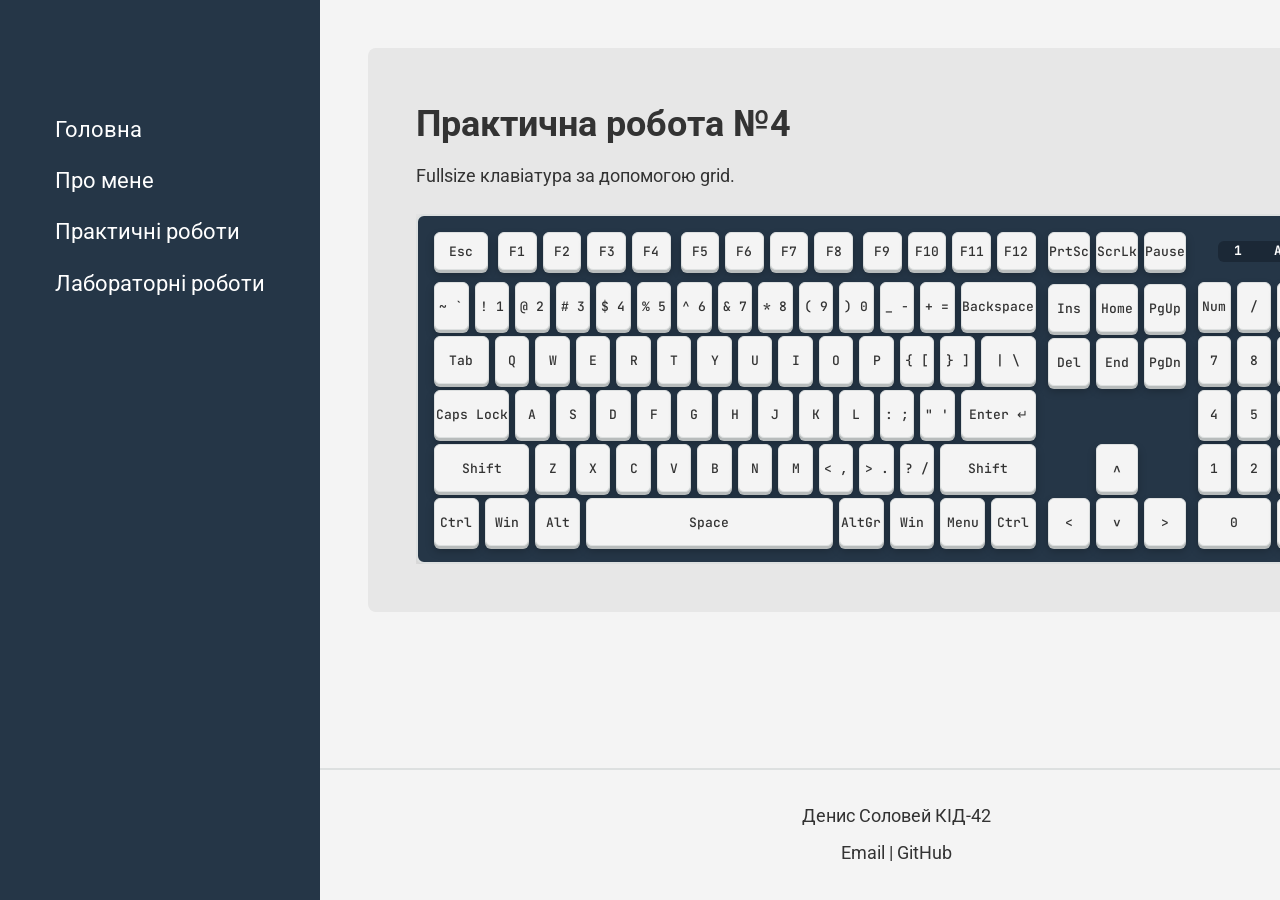
<file: prs/pr4/pr4.html>
<!DOCTYPE html>
<html lang="uk">
<head>
    <meta charset="UTF-8">
    <meta name="viewport" content="width=device-width, initial-scale=1.0">
    <title>Клавіатура</title>

    <link rel="preconnect" href="https://fonts.googleapis.com">
    <link rel="preconnect" href="https://fonts.gstatic.com" crossorigin>
    <link href="https://fonts.googleapis.com/css2?family=JetBrains+Mono:wght@500;700&family=Roboto:wght@400;500;700&display=swap" rel="stylesheet">

    <link rel="stylesheet" href="../../styles.css">
    <link rel="stylesheet" href="./pr4.css">
</head>
<body>
    <header class="headercontainer">
        <nav>
            <ul>
                <li><a href="../../index.html">Головна</a></li>
                <li><a href="../../about.html">Про мене</a></li>
                <li><a href="../../prs.html">Практичні роботи</a></li>
                <li><a href="../../labs.html">Лабораторні роботи</a></li>
            </ul>
        </nav>
    </header>

    <main>

        <div class="wrapper">
            <div class="container">
                <h1>Практична робота №4</h1>
                <p>Fullsize клавіатура за допомогою grid.</p>
                <div class="kb-scroll">
                    <div class="kb">

                        <!-- Блок1 -->
                        <section class="zone-main" aria-label="Основний блок та функціональні клавіші">
                            <div class="main-top">
                                <button type="button" class="k" data-key="Escape">Esc</button>
                                <div class="kb-group">
                                    <button type="button" class="k" data-key="F1">F1</button>
                                    <button type="button" class="k" data-key="F2">F2</button>
                                    <button type="button" class="k" data-key="F3">F3</button>
                                    <button type="button" class="k" data-key="F4">F4</button>
                                </div>

                                <div class="kb-group">
                                    <button type="button" class="k" data-key="F5">F5</button>
                                    <button type="button" class="k" data-key="F6">F6</button>
                                    <button type="button" class="k" data-key="F7">F7</button>
                                    <button type="button" class="k" data-key="F8">F8</button>
                                </div>

                                <div class="kb-group">
                                    <button type="button" class="k" data-key="F9">F9</button>
                                    <button type="button" class="k" data-key="F10">F10</button>
                                    <button type="button" class="k" data-key="F11">F11</button>
                                    <button type="button" class="k" data-key="F12">F12</button>
                                </div>
                            </div>

                            <div class="kb-alpha">
                                <button type="button" class="k w1" data-key="Backquote">~ `</button>
                                <button type="button" class="k w1" data-key="Digit1">! 1</button>
                                <button type="button" class="k w1" data-key="Digit2">@ 2</button>
                                <button type="button" class="k w1" data-key="Digit3"># 3</button>
                                <button type="button" class="k w1" data-key="Digit4">$ 4</button>
                                <button type="button" class="k w1" data-key="Digit5">% 5</button>
                                <button type="button" class="k w1" data-key="Digit6">^ 6</button>
                                <button type="button" class="k w1" data-key="Digit7">&amp; 7</button>
                                <button type="button" class="k w1" data-key="Digit8">* 8</button>
                                <button type="button" class="k w1" data-key="Digit9">( 9</button>
                                <button type="button" class="k w1" data-key="Digit0">) 0</button>
                                <button type="button" class="k w1" data-key="Minus">_ -</button>
                                <button type="button" class="k w1" data-key="Equal">+ =</button>
                                <button type="button" class="k w2" data-key="Backspace">Backspace</button>

                                <button type="button" class="k w1-5" data-key="Tab">Tab</button>
                                <button type="button" class="k w1" data-key="KeyQ">Q</button>
                                <button type="button" class="k w1" data-key="KeyW">W</button>
                                <button type="button" class="k w1" data-key="KeyE">E</button>
                                <button type="button" class="k w1" data-key="KeyR">R</button>
                                <button type="button" class="k w1" data-key="KeyT">T</button>
                                <button type="button" class="k w1" data-key="KeyY">Y</button>
                                <button type="button" class="k w1" data-key="KeyU">U</button>
                                <button type="button" class="k w1" data-key="KeyI">I</button>
                                <button type="button" class="k w1" data-key="KeyO">O</button>
                                <button type="button" class="k w1" data-key="KeyP">P</button>
                                <button type="button" class="k w1" data-key="BracketLeft">{ [</button>
                                <button type="button" class="k w1" data-key="BracketRight">} ]</button>
                                <button type="button" class="k w1-5" data-key="Backslash">| \</button>

                                <button type="button" class="k w2" data-key="CapsLock">Caps Lock</button>
                                <button type="button" class="k w1" data-key="KeyA">A</button>
                                <button type="button" class="k w1" data-key="KeyS">S</button>
                                <button type="button" class="k w1" data-key="KeyD">D</button>
                                <button type="button" class="k w1" data-key="KeyF">F</button>
                                <button type="button" class="k w1" data-key="KeyG">G</button>
                                <button type="button" class="k w1" data-key="KeyH">H</button>
                                <button type="button" class="k w1" data-key="KeyJ">J</button>
                                <button type="button" class="k w1" data-key="KeyK">K</button>
                                <button type="button" class="k w1" data-key="KeyL">L</button>
                                <button type="button" class="k w1" data-key="Semicolon">: ;</button>
                                <button type="button" class="k w1" data-key="Quote">" '</button>
                                <button type="button" class="k w2" 
                                data-key="Enter">Enter ↵</button>
                                

                                <button type="button" class="k w2-25" data-key="ShiftLeft">Shift</button>
                                <button type="button" class="k w1" data-key="KeyZ">Z</button>
                                <button type="button" class="k w1" data-key="KeyX">X</button>
                                <button type="button" class="k w1" data-key="KeyC">C</button>
                                <button type="button" class="k w1" data-key="KeyV">V</button>
                                <button type="button" class="k w1" data-key="KeyB">B</button>
                                <button type="button" class="k w1" data-key="KeyN">N</button>
                                <button type="button" class="k w1" data-key="KeyM">M</button>
                                <button type="button" class="k w1" data-key="Comma">&lt; ,</button>
                                <button type="button" class="k w1" data-key="Period">&gt; .</button>
                                <button type="button" class="k w1" data-key="Slash">? /</button>
                                <button type="button" class="k w2-25" data-key="ShiftRight">Shift</button>

                                <button type="button" class="k w1-25" data-key="ControlLeft">Ctrl</button>
                                <button type="button" class="k w1-25" data-key="MetaLeft">Win</button>
                                <button type="button" class="k w1-25" data-key="AltLeft">Alt</button>
                                <button type="button" class="k space" data-key="Space">Space</button>
                                <button type="button" class="k w1-25" data-key="AltRight">AltGr</button>
                                <button type="button" class="k w1-25" data-key="MetaRight">Win</button>
                                <button type="button" class="k w1-25" data-key="ContextMenu">Menu</button>
                                <button type="button" class="k w1-25" data-key="ControlRight">Ctrl</button>
                            </div>
                        </section>

                        <!-- Блок2 -->
                        <section class="kb-nav" aria-label="Навігація та стрілки">
                            
                                <div class="other-group">
                                    <button type="button" class="k" data-key="PrintScreen">PrtSc</button>
                                    <button type="button" class="k" data-key="ScrollLock">ScrLk</button>
                                    <button type="button" class="k" data-key="Pause">Pause</button>
                                </div>
                                <div class="kb-nav-grid">
                                    <button type="button" class="k" data-key="Insert">Ins</button>
                                    <button type="button" class="k" data-key="Home">Home</button>
                                    <button type="button" class="k" data-key="PageUp">PgUp</button>
                                    <button type="button" class="k" data-key="Delete">Del</button>
                                    <button type="button" class="k" data-key="End">End</button>
                                    <button type="button" class="k" data-key="PageDown">PgDn</button>
                                </div>
                            

                            <div class="kb-arrows">
                                <button type="button" class="k arr-u" data-key="ArrowUp">∧</button>
                                <button type="button" class="k arr-l" data-key="ArrowLeft"><</button>
                                <button type="button" class="k arr-d" data-key="ArrowDown">∨</button>
                                <button type="button" class="k arr-r" data-key="ArrowRight">></button>
                            </div>
                        </section>

                        <!-- Блок3 -->
                        <section class="zone-side" aria-label="Верхні системні кнопки та цифровий блок">
                            <div class="side-top">
                                <div class="kb-leds">
                                    <span>1</span><span>A</span><span>↓</span>
                                </div>
                            </div>

                            <div class="kb-num">
                                <button type="button" class="k" data-key="NumLock">Num</button>
                                <button type="button" class="k" data-key="NumpadDivide">/</button>
                                <button type="button" class="k" data-key="NumpadMultiply">*</button>
                                <button type="button" class="k" data-key="NumpadSubtract">-</button>

                                <button type="button" class="k" data-key="Numpad7">7</button>
                                <button type="button" class="k" data-key="Numpad8">8</button>
                                <button type="button" class="k" data-key="Numpad9">9</button>
                                <button type="button" class="k num-add" data-key="NumpadAdd">+</button>

                                <button type="button" class="k" data-key="Numpad4">4</button>
                                <button type="button" class="k" data-key="Numpad5">5</button>
                                <button type="button" class="k" data-key="Numpad6">6</button>

                                <button type="button" class="k" data-key="Numpad1">1</button>
                                <button type="button" class="k" data-key="Numpad2">2</button>
                                <button type="button" class="k" data-key="Numpad3">3</button>
                                <button type="button" class="k num-ent" data-key="NumpadEnter">Enter</button>

                                <button type="button" class="k num-0" data-key="Numpad0">0</button>
                                <button type="button" class="k" data-key="NumpadDecimal">.</button>
                            </div>
                        </section>
                    </div>
                </div>
            </div>
        </div>
    </main>

    <footer>
        <div class="footercontainter">
            <p>Денис Соловей КІД-42</p>
            <p>
                <a href="mailto:denis.solovey66@gmail.com">Email</a>
                |
                <a href="https://github.com/deNolD6" target="_blank">GitHub</a>
            </p>
        </div>
    </footer>

    <script>
        const key = (code) => document.querySelector(`.k[data-key="${code}"]`);
    
        document.querySelectorAll('.k').forEach((btn) => {
            btn.addEventListener('click', () => btn.classList.toggle('is-active'));
        });
    
        window.addEventListener('contextmenu', (e) => e.preventDefault());
    
        window.addEventListener('keydown', (e) => {
            e.preventDefault(); // не дає Alt, Tab, Menu і стрілкам красти фокус чи скролити
            if (e.code === 'AltRight') key('ControlLeft')?.classList.remove('is-pressed');
            key(e.code)?.classList.add('is-pressed');
        });
    
        window.addEventListener('keyup', (e) => {
            key(e.code)?.classList.remove('is-pressed');
        });
    
        window.addEventListener('blur', () => {
            document.querySelectorAll('.k.is-pressed').forEach((el) => el.classList.remove('is-pressed'));
        });
    </script>
</body>
</html>
</file>
<file: styles.css>
*{
  margin: 0;
  padding: 0;
  box-sizing: border-box;
}

body{
  margin-left: 320px;
  font-family: "Roboto", sans-serif;
  font-size: 18px;
  font-weight: 400;
  font-style: normal;
  background-color: #f4f4f4;
  color: #333;
  line-height: 1.6;

  display: grid;
  grid-template-rows: 1fr auto;
  min-height: 100vh;
}

footer {
  padding: 0 48px 0 48px;
  text-align: center;
  border-top: 2px solid #dde0e0;
}

h1{

}

h3{
  font-size: 22px;
  font-weight: normal;
}

p{
  margin: 8px 0 0 0;
  font-size: 18px;
}

a {
  color: #333;
  text-decoration: none;
  transition: color 0.3s ease;
  
}


a:hover {
  color: #e74c3c;
  text-decoration: underline;
}

ul {
  list-style: none;
  padding-left: 0;
  margin: 0;
}

.banner{
  background-color: #e7e7e7;
  width: 100%;
  border-bottom: 2px solid #dde0e0;
}

.wrapper{
  max-width: 1600px;
  padding: 48px;
  margin: 0 auto; 
}

.container{
  padding: 48px;
  margin-bottom: 48px;
  background-color: #e7e7e7;
  border-radius: 8px;
}

.two-columns {
  display: grid;
  grid-template-columns: 1fr 1fr;
  gap: 32px;
}

.two-columns .container {
  margin-bottom: 0;
  height: 100%;
}


.work-card {
  display: block;
  border-radius: 8px;
  padding: 16px;
  margin-top: 16px;
  color: #333;
  text-align: left;
  transition: all 0.3s ease;
  border: 1px solid transparent; 
}

.work-card:hover {
  text-decoration: none;
  border-color: #333;
  box-shadow: -4px 4px 0px rgba(0,0,0,0.1);
  transform: translateX(2px);
}



.headercontainer {
  position: fixed;
  display: flex;
  flex-direction: column;
  align-items: center;
  left: 0;
  width: 320px;
  height: 100%;
  background-color: #253647;
  color: white;
  padding: 96px 48px 48px 48px;

}

.footercontainter{
  margin: 32px 0;
}

.headercontainer a{
  font-size: 22px;
  color: white; 
  
}

.footercontainter a{
  font-size: 18px;
}

.headercontainer a:hover{
  color: #e74c3c;
}

.headercontainer li{
  padding-top: 16px; 
}




@media (max-width: 1000px)
{
  
  .wrapper{
    padding: 24px;
  }

  html, body {
    height: 100%;
    margin: 0;
}

  body{
    zoom: 80%;
    display: flex;
    flex-direction: column;
  }
  
  .headercontainer {
    width: 100%;
    position: relative;
    justify-content: center;
    height: auto;
    min-height: auto;
    padding: 16px 20px;
  }

  
  .headercontainer ul {
    display: flex;
    flex-direction: row;
    flex-wrap: wrap;
    justify-content: center;
    
  }


  .headercontainer li{
    text-align: center;
    padding: 4px 16px;
  }

 
  main {
    margin-left: 0;
    width: 100%;
    flex: 1;
  }

  
  .two-columns {
    grid-template-columns: 1fr;
  }

  .work-card {
    padding: 8px;
  }
  .content-wrapper {
    padding: 0 16px;
  }
  
  .container {
    padding: 24px;
  }
}
</file>
<file: labs/lab1/lab1.css>
*{
  margin: 0;
  padding: 0;
  box-sizing: border-box;
}

.wrapper2{
    display: flex;
    justify-content: center;
    padding: 48px;
    margin: 0 auto;
    
  }

.back-link {
    font-size: 16px;
    font-weight: 500;
  }
  
  .registration-form {
    display: flex;
    flex-direction: column;
    gap: 16px;
    max-width: 500px;
    margin-top: 24px;
  }
  
  .formgroup {
    display: flex;
    flex-direction: column;
    gap: 4px;
  }
  
  .registration-form label {
    font-weight: 500;
    font-size: 16px;
  }
  

  .registration-form input[type="text"],
  .registration-form input[type="email"],
  .registration-form input[type="password"],
  .registration-form input[type="date"],
  .registration-form select {
    padding: 12px;
    border: 1px solid transparent;
    border-radius: 6px;
    font-size: 16px;
    font-family: inherit;
    transition: all 0.3s ease;
  }
  
  .registration-form input:focus,
  .registration-form select:focus {
    border-color: #333;
    outline: none;
  }
  

  .submit-btn {
    margin-top: 12px;
    background-color: #222222;
    color: #ffffff;
    border: none;
    padding: 14px;
    font-size: 18px;
    font-weight: bold;
    border-radius: 6px;
    cursor: pointer;
    transition: all 0.3s ease;
  }
  
  .submit-btn:hover {
    background-color: #e74c3c;
    border-color: #253647;
    box-shadow: 0 4px 0px rgba(0,0,0,0.1);
    transform: translateY(-2px);
  }
</file>
<file: labs/lab2/lab2.css>
li:first-child {
    font-weight: bold;
}

a:last-child {
    color: red;
}

input:disabled {
    background-color: gray;
}

div > p {
    font-weight: 600;
}

a[href^="https"] {
    color: green;
}

input[type="text"] {
    border: 1px solid blue;
}

li:first-child, 
li:last-child {
    font-size: 24px;
}

div p {
    font-size: 16px;
}

input:checked {
    accent-color: lightblue;
}

li > a {
    text-decoration: underline;
}

li:nth-child(even) {
    font-weight: bold;
}

input[type="text"]:not(:disabled) {
    background-color: gray;
}

p:first-child {
    font-size: 24px;
}

li.special + li {
    text-decoration: line-through;
}

p::first-letter {
    font-size: 36px;
}

a::after {
    content: " ↗";
}

footer p:last-of-type::after{

    content: " Соловей Денис";
}
</file>
<file: labs/lab4/lab4.css>
.planner-scroll {
    margin-top: 20px;
    width: 100%;
    overflow-x: auto;
}

.planner {
    min-width: 820px;
    max-width: 1200px;
    display: grid;
    grid-template-columns: minmax(220px, 1.05fr) 3fr;
    grid-template-rows: auto 1fr;
    background-color: #ffffff;
    color: #222;
    border: 2px solid #888;
    border-bottom: 10px solid #999;
    font-family: "Roboto", sans-serif;
    box-shadow: 0 8px 20px rgba(0, 0, 0, 0.1);
}

.planner-header {
    grid-column: 1 / -1;
    display: grid;
    grid-template-columns: auto 1fr 1.2fr auto;
    align-items: end;
    gap: 16px;
    padding: 14px 18px 10px;
    border-bottom: 2px solid #888;
}

.planner-title {
    margin: 0;
    font-family: "Oswald", sans-serif;
    font-size: clamp(28px, 3vw, 42px);
    line-height: 1;
    letter-spacing: 1px;
    color: #444;
}

.header-field {
    display: grid;
    grid-template-columns: auto 1fr;
    align-items: center;
    gap: 8px;
    font-family: "Oswald", sans-serif;
    font-size: 13px;
    letter-spacing: 0.5px;
}

.header-field input {
    width: 100%;
    border: none;
    border-bottom: 1px solid #888;
    outline: none;
    font-family: "Roboto", sans-serif;
    font-size: 13px;
    padding: 2px 4px;
    background: transparent;
}

.header-checks {
    display: grid;
    gap: 4px;
    justify-items: end;
}

.check-label {
    display: inline-flex;
    align-items: center;
    gap: 6px;
    font-family: "Oswald", sans-serif;
    font-size: 12px;
    cursor: pointer;
}

.todo-col {
    padding: 10px 16px 18px;
    border-right: 2px solid #888;
    display: grid;
    align-content: start;
    gap: 14px;
}

.todo-tag {
    text-align: right;
    font-family: "Oswald", sans-serif;
    font-size: 13px;
    font-weight: 700;
    color: #333;
}

.todo-section h3 {
    margin: 0 0 6px;
    font-family: "Oswald", sans-serif;
    font-size: 14px;
    letter-spacing: 0.5px;
    color: #222;
}

.todo-row {
    display: grid;
    grid-template-columns: 18px 1fr;
    align-items: center;
    gap: 6px;
    margin-bottom: 6px;
}

.todo-row input[type="text"] {
    width: 100%;
    border: none;
    border-bottom: 1px solid #999;
    outline: none;
    font-family: "Roboto", sans-serif;
    font-size: 13px;
    padding: 2px 4px;
    background: transparent;
}

.todo-row input[type="text"]:focus,
.header-field input:focus {
    border-bottom-color: #e74c3c;
}

.days-grid {
    display: grid;
    grid-template-columns: repeat(3, 1fr);
    grid-template-rows: repeat(2, minmax(260px, 1fr));
}

.day-card {
    position: relative;
    display: grid;
    grid-template-rows: auto 1fr;
    border-right: 2px solid #888;
    border-bottom: 2px solid #888;
    padding: 10px 12px;
}

.day-card:nth-child(3n) {
    border-right: none;
}

.day-card:nth-child(4n) {
    border-bottom: none;
}

.day-card:nth-child(5n) {
    border-bottom: none;
}

.day-head {
    display: grid;
    grid-template-columns: 1fr auto;
    align-items: center;
    margin-bottom: 8px;
}

.day-head h3 {
    margin: 0;
    text-align: center;
    font-family: "Oswald", sans-serif;
    font-size: 15px;
    letter-spacing: 0.8px;
    color: #222;
}

.day-card textarea {
    width: 100%;
    height: 100%;
    border: none;
    outline: none;
    resize: none;
    font-family: "Roboto", sans-serif;
    font-size: 13px;
    line-height: 1.5;
    background: transparent;
}

.weekend-col {
    display: grid;
    grid-template-rows: 1fr 1fr;
}

.weekend-col .day-card {
    border-right: none;
}

.weekend-col .day-card:last-child {
    border-bottom: none;
}

.planner input[type="checkbox"] {
    width: 14px;
    height: 14px;
    cursor: pointer;
    accent-color: #253647;
}





.days-grid > .day-card::before,
.days-grid > .day-card::after,
.weekend-col .day-card:first-child::before {
    content: "";
    position: absolute;
    border-top: 9px solid #8c8c8c;
    top: 0;
    width: 0;
    height: 0;
    pointer-events: none;
}

.days-grid > .day-card::before,
.weekend-col .day-card:first-child::before {
    left: 0;
    border-right: 9px solid transparent;
}

.days-grid > .day-card::after {
    right: 0;
    border-left: 9px solid transparent;
}

.days-grid > .day-card:nth-child(3)::after {
    display: none;
}

.todo-col {
    position: relative;
}

.todo-col::after {
    content: "";
    position: absolute;
    top: 0;
    right: 0;
    width: 0;
    height: 0;
    border-top: 9px solid #8c8c8c;
    border-left: 9px solid transparent;
    pointer-events: none;
}
</file>
<file: prs/pr1/pr1.css>
*{
  margin: 0;
  padding: 0;
  box-sizing: border-box;
}

.table{
    width: 100%;
    border-collapse: collapse;
    background-color: #ffffff;
    min-width: 900px;
  }
  
  
  .table th, 
  .table td{
    padding: 14px 10px;
    border: 2px solid #dde0e0;
    text-align: center;
    vertical-align: middle;
  }
  
  
  .table thead th{
    background-color: #ffffff;
    color: #333;
    font-weight: bold;
    font-size: 18px;
  }
  
  
  .subject{
    font-weight: bold;
    color: #253647;
    margin-bottom: 4px;
    font-size: 14px;
  }
  
  .teacher{
    font-size: 12px;
    color: #666;
    margin-bottom: 4px;
  } 
  
  .room{
    font-size: 12px;
    color: #e74c3c;
    font-weight: 500;
  }

  @media (max-width: 1000px){
    .scroll{
        width: 100%;
        overflow-x: auto;
        -webkit-overflow-scrolling: touch;
    }
  }
</file>
<file: prs/pr4/pr4.css>
.kb-scroll{
    margin-top: 24px;
    width: 100%;
    overflow-x: auto;
    -webkit-overflow-scrolling: touch;
}

.kb{
    min-width: 960px;
    display: grid;
    grid-template-columns: 15fr 3.2fr 4fr;
    gap: 12px;
    padding: 16px;
    border-radius: 8px;
    background-color: #253647;
    border: 2px solid #dde0e0;
    font-family: "JetBrains Mono", monospace;
    box-shadow: 0 8px 20px rgba(0, 0, 0, 0.15);
}

.zone-main{
    display: grid;
    grid-template-rows: auto 1fr;
    gap: 12px;
}

.main-top{
    display: grid;
    grid-template-columns: 54px repeat(3, 1fr);
    gap: 10px;
}

.kb-nav{
    display: grid;
    grid-template-rows: auto 1fr;
    gap: 14px;
}

.kb-nav-grid{
    display: grid;
    grid-template-columns: repeat(3, 1fr);
    grid-auto-rows: 48px;
    gap: 6px;
}

.kb-arrows{
    display: grid;
    grid-template-columns: repeat(3, 1fr);
    grid-template-rows: 48px 48px;
    gap: 6px;
}

.arr-u{ grid-column: 2; grid-row: 1; }
.arr-l{ grid-column: 1; grid-row: 2; }
.arr-d{ grid-column: 2; grid-row: 2; }
.arr-r{ grid-column: 3; grid-row: 2; }

.zone-side{
    display: grid;
    grid-template-rows: auto 1fr;
    gap: 12px;
}

.side-top{
    display: grid;
    grid-template-columns: 1fr;
    justify-items: center;
    align-items: center;
    height: 38px;
}

.kb-group{
    display: grid;
    grid-auto-flow: column;
    grid-auto-columns: 1fr;
    gap: 6px;
}

.other-group{
    display: grid;
    grid-auto-flow: column;
    grid-auto-columns: 1fr;
    gap: 6px;
}


.kb-leds{
    width: 120px;
    display: grid;
    grid-template-columns: repeat(3, 1fr);
    align-items: center;
    text-align: center;
    font-size: 13px;
    font-weight: 700;
    color: #fff;
    background-color: #1b2836;
    border-radius: 6px;
}

.kb-alpha{
    display: grid;
    grid-template-columns: repeat(60, 1fr);
    grid-auto-rows: 48px;
    gap: 6px;
}

.w1   { grid-column: span 4; }
.w1-25{ grid-column: span 5; }
.w1-5 { grid-column: span 6; }
.w1-75{ grid-column: span 7; }
.w2   { grid-column: span 8; }
.w2-25{ grid-column: span 10; }
.space{ grid-column: span 25; }

.kb-num{
    display: grid;
    grid-template-columns: repeat(4, 1fr);
    grid-template-rows: repeat(5, 48px);
    align-content: end;
    gap: 6px;
}

.num-add{ grid-column: 4; grid-row: 2 / span 2; }
.num-ent{ grid-column: 4; grid-row: 4 / span 2; }
.num-0  { grid-column: 1 / span 2; grid-row: 5; }

.k{
    background-color: #f4f4f4;
    color: #333;
    border: 1px solid #dde0e0;
    border-radius: 6px;
    font-family: inherit;
    font-size: 13px;
    font-weight: 500;
    cursor: pointer;
    box-shadow: 0 3px 0 #b8bcbc, 0 5px 8px rgba(0, 0, 0, 0.25);
    transition: transform 0.08s ease, box-shadow 0.08s ease, background-color 0.15s ease, color 0.15s ease;
}

.main-top .k,
.side-top .k,
.other-group{
    height: 38px;
}

.k:hover{
    background-color: #fff;
    color: #e74c3c;
    box-shadow: 0 3px 0 #9ea3a3, 0 6px 10px rgba(0, 0, 0, 0.3);
}

.k:active,
.k.is-pressed{
    transform: translateY(2px);
    background-color: #e74c3c;
    color: #fff;
    border-color: #e74c3c;
    box-shadow: 0 1px 0 #a93226, 0 3px 6px rgba(0, 0, 0, 0.25);
}
</file>
